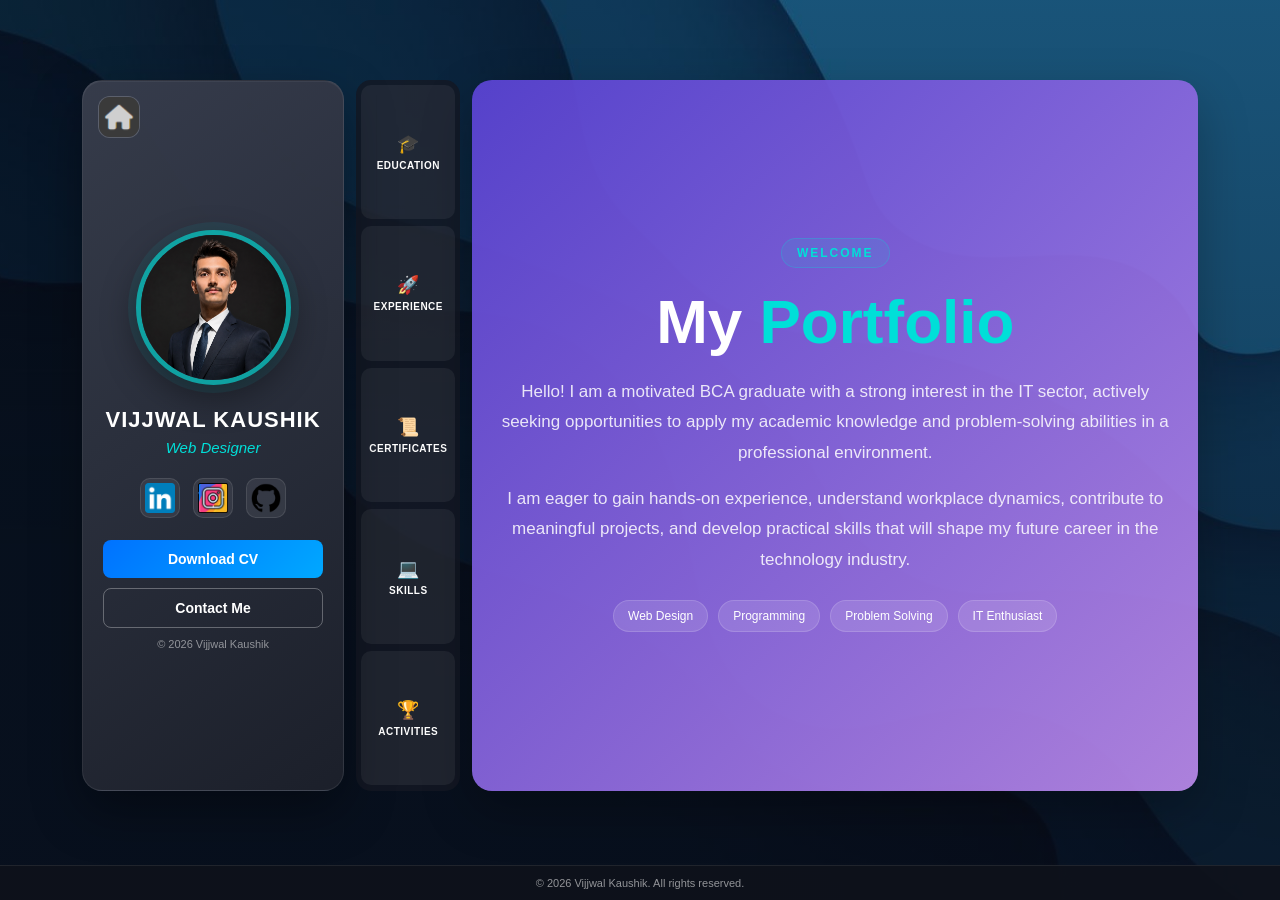
<file: index.html>
<!DOCTYPE html>
<html lang="en">
<head>
    <meta charset="UTF-8">
    <meta name="viewport" content="width=device-width, initial-scale=1.0">

    <title>Vijjwal Kaushik | Web Designer & BCA Graduate</title>

    <meta name="description"
        content="Vijjwal Kaushik is a web designer and BCA graduate from Faridabad, India. Explore his portfolio, education, experience, skills, certifications and projects.">

    <meta name="author" content="Vijjwal Kaushik">

    <link rel="canonical"
        href="https://vijjwalkaushik.vercel.app/">

    <!-- Open Graph -->
    <meta property="og:title"
        content="Vijjwal Kaushik | Web Designer & BCA Graduate">

    <meta property="og:description"
        content="Official portfolio of Vijjwal Kaushik — Web Designer and BCA graduate.">

    <meta property="og:url"
        content="https://vijjwalkaushik.vercel.app/">

    <meta property="og:type" content="website">

    <meta property="og:image"
        content="https://vijjwalkaushik.vercel.app/MyPicture.png">

    <!-- Google / Search -->
    <meta name="robots" content="index, follow">

    <link rel="stylesheet" href="styles.css">
    <link rel="stylesheet" href="responsive.css">

    <script src="script.js" defer></script>
    <script src="certi.js" defer></script>

    <link rel="stylesheet" href="certi.css">

    <script type="application/ld+json">
        {
        "@context": "https://schema.org",
        "@type": "Person",
        "name": "Vijjwal Kaushik",
        "url": "https://vijjwalkaushik.vercel.app/",
        "image": "https://vijjwalkaushik.vercel.app/MyPicture.png",
        "jobTitle": "Web Designer",
        "sameAs": [
            "https://github.com/iamvijjwal",
            "https://www.linkedin.com/in/iamvijjwal",
            "https://www.instagram.com/iamvijjwal"
        ]
        }
    </script>
</head>

<body>

    <main class="container">

        <!-- ================= PROFILE ================= -->
        <aside class="profile">

            <div class="side-nav">
                <a href="index.html" aria-label="Home">
                    <img src="logo/home.png" alt="Home">
                </a>
            </div>

            <div class="profile-pic-container">
                <img src="MyPicture.png" alt="Portrait of Vijjwal Kaushik">
            </div>

            <div class="profile-info">
                <h1>VIJJWAL KAUSHIK</h1>
                <p>Web Designer</p>
            </div>

            <div class="social-icons">
                <a href="https://linkedin.com/in/iamvijjwal"
                   target="_blank">
                    <img src="logo/linkedin.png" alt="LinkedIn">
                </a>

                <a href="https://instagram.com/iamvijjwal"
                   target="_blank">
                    <img src="logo/insta.png" alt="Instagram">
                </a>

                <a href="https://github.com/iamvijjwal"
                   target="_blank">
                    <img src="logo/github.svg.png" alt="GitHub">
                </a>
            </div>

            <!-- Profile Buttons -->
            <div class="profile-actions">
                <a href="Vijjwal_Kaushik.pdf" download class="action-btn">
                    Download CV
                </a>

                <a href="https://docs.google.com/forms/d/1iehOMb-6dJ5fc8M7FYUxzZf2c-IY01Pa6x6FtIn-Db4" target="_blank" rel="noopener noreferrer" class="action-btn contact-btn">
                    Contact Me
                </a>
            </div>

            <p class="profile-copyright">
                &copy; 2026 Vijjwal Kaushik
            </p>

        </aside>


        <!-- ================= SECTION NAVIGATION ================= -->
        <nav class="btn-bg" aria-label="Portfolio sections">

            <button class="btn-2" id="edu-btn" type="button">
                <span>🎓</span>
                <span>EDUCATION</span>
            </button>
            
            <button class="btn-2" id="exp-btn" type="button">
                <span>🚀</span>
                <span>EXPERIENCE</span>
            </button>

            <button class="btn-2" id="certification-btn" type="button">
                <span>📜</span>
                <span>CERTIFICATES</span>
            </button>         

            <button class="btn-2" id="skills-btn" type="button">
                <span>💻</span>
                <span>SKILLS</span>
            </button>
            
            <button class="btn-2" id="activities-btn" type="button">
                <span>🏆</span>
                <span>ACTIVITIES</span>
            </button>


        </nav>


        <!-- ================= CONTENT ================= -->
        <section class="content">

            <!-- ================= HOME ================= -->
            <div class="portfolio section" id="home">

                <div class="hero-content">

                    <span class="welcome-badge">WELCOME</span>

                    <h2>My <span>Portfolio</span></h2>

                    <p>
                        Hello! I am a motivated BCA graduate with a strong interest
                        in the IT sector, actively seeking opportunities to apply
                        my academic knowledge and problem-solving abilities in a
                        professional environment.
                    </p>

                    <p>
                        I am eager to gain hands-on experience, understand workplace
                        dynamics, contribute to meaningful projects, and develop
                        practical skills that will shape my future career in the
                        technology industry.
                    </p>

                    <div class="hero-tags">
                        <span>Web Design</span>
                        <span>Programming</span>
                        <span>Problem Solving</span>
                        <span>IT Enthusiast</span>
                    </div>

                </div>

            </div>


            <!-- ================= EDUCATION ================= -->
            <div id="edu" class="section education-section">

                <div class="section-heading">
                    <span>MY JOURNEY</span>
                    <h2>Education</h2>
                </div>

                <div class="timeline">

                    <div class="timeline-item left">
                        <div class="timeline-card">

                            <img src="logo/anthony.png"
                                 alt="St. Anthony's Secondary School">

                            <div>
                                <span class="year">2021</span>

                                <h3>
                                    <a href="https://www.stanthonysfaridabad.org"
                                       target="_blank"
                                       rel="noopener noreferrer">
                                        St. Anthony's Secondary School
                                    </a>
                                </h3>

                                <p>Secondary Education</p>
                            </div>

                        </div>
                    </div>


                    <div class="timeline-item right">
                        <div class="timeline-card">

                            <img src="logo/johns.jpg"
                                 alt="St John's School">

                            <div>
                                <span class="year">2023</span>

                                <h3>
                                    <a href="https://www.stjohnsschool.co.in"
                                       target="_blank"
                                       rel="noopener noreferrer">
                                        St John's School
                                    </a>
                                </h3>

                                <p>Senior Secondary Education</p>
                            </div>

                        </div>
                    </div>


                    <div class="timeline-item left">
                        <div class="timeline-card">

                            <img src="logo/dav.png"
                                 alt="DAV Centenary College">

                            <div>
                                <span class="year">2026</span>

                                <h3>
                                    <a href="https://www.davccfbd.ac.in"
                                       target="_blank"
                                       rel="noopener noreferrer">
                                        DAV Centenary College
                                    </a>
                                </h3>

                                <p>Bachelor of Computer Applications (BCA)</p>
                            </div>

                        </div>
                    </div>

                </div>

            </div>


            <!-- ================= EXPERIENCE ================= -->
            <div id="exp" class="section exp-section">

                <div class="section-heading">
                    <span>MY EXPERIENCE</span>
                    <h2>Experience</h2>
                </div>

                <div class="exp-grid">

                    <article class="exp-card">

                        <div class="exp-number">01</div>

                        <span class="exp-label">INTERNSHIP</span>

                        <h3>
                            Intern – Nutech Print Services
                        </h3>

                        <p class="exp-date">
                            Faridabad, Haryana · June 2024 – July 2024
                        </p>
                        <a href="Certificates/Nutech.jpg" class="certificate-btn" target="_blank" rel="noopener noreferrer">
                            View Certificate →
                        </a>
                        <ul>
                            <li>
                                Monitored and managed CCTV surveillance systems
                                to ensure security and operational efficiency.
                            </li>

                            <li>
                                Utilized Microsoft Office for documentation,
                                data entry and report generation.
                            </li>

                            <li>
                                Assisted in production operations to maintain
                                smooth workflow and timely execution.
                            </li>

                            <li>
                                Developed time-management skills by handling
                                multiple responsibilities within deadlines.
                            </li>

                            <li>
                                Delivered conference presentations, improving
                                communication and public-speaking skills.
                            </li>
                        </ul>

                    </article>


                    <article class="exp-card">

                        <div class="exp-number">02</div>

                        <span class="exp-label">SOFTWARE SUPPORT INTERN</span>

                        <h3>
                            Software Support Intern – Synergy Systems & Solutions
                        </h3>

                        <p class="exp-date">
                            Faridabad, Haryana · Feb 2026 – July 2026
                        </p>
                        <a href="Certificates/Synergy.jpeg" class="certificate-btn" target="_blank" rel="noopener noreferrer">
                            View Certificate →
                        </a>
                        <ul>
                            <li>
                                Installed, configured, and supported SCADA, Historian, EMS, and HMI applications.
                            </li>

                            <li>
                                Troubleshot software, network, and server issues in Windows environments.
                            </li>

                            <li>
                                Managed PostgreSQL databases by writing SQL queries, performing data validation, and updating records.
                            </li>

                            <li>
                                Configured OPC UA, NanoMQ, and communication services for SCADA integration.
                            </li>

                            <li>
                                Assisted in project deployment, system commissioning, and application upgrades.
                            </li>

                            <li>
                                Performed Cyber Security Audits at RDSO – Indian Railways.
                            </li>

                            <li>
                                Performed VM setup, backup, restoration, and server configuration.
                            </li>

                            <li>
                                Supported redundancy testing, failover validation, and system recovery.
                            </li>

                            <li>
                                Resolved customer-reported issues related to HMI, reports, tags, and database synchronization.
                            </li>

                            <li>
                                Worked with IP addressing, network configuration, loopback adapters, and Windows Server administration.
                            </li>

                            <li>
                                Created technical documentation and reports.
                            </li>
                        </ul>

                    </article>


                </div>

            </div>

            
            <!-- ================= CERTIFICATE ================= -->
            <div id="certification" class="section certification-section">
                
                <div class="section-heading">
                    <span>What I Know</span>
                    <h2>Certificates</h2>
                </div>
                <div class="cert-grid">
                    <div class="certificate-card" id="python">

                        <div class="certificate-icon">
                            <img src="logo/pyhton.png" alt="Python Programming">
                        </div>

                        <span class="certificate-label">
                            CERTIFICATION
                        </span>

                        <h2>Python Programming</h2>

                        <div class="certificate-meta">
                            2024 · DAV Centenary College · Dreamer Infotech
                        </div>

                        <p>
                            Completed an on-campus Python programming course
                            conducted in collaboration with Dreamer Infotech.
                            The course strengthened my understanding of Python
                            programming fundamentals and practical problem-solving.
                        </p>

                        <div class="skill">
                            <span>Python</span>
                            <span>Programming</span>
                            <span>Problem Solving</span>
                            <span>Fundamentals</span>
                        </div>

                        <a href="Certificates/Python_dreamer.jpg" class="certificate-btn" target="_blank" rel="noopener noreferrer">
                            View Certificate →
                        </a>

                    </div>

                    <div class="certificate-card" id="salesforce">

                        <div class="certificate-icon">
                            <img src="logo/salesforce.png" alt="Salesforce Trailhead">
                        </div>

                        <span class="certificate-label">
                            TRAILHEAD ACHIEVEMENT
                        </span>

                        <h2>Salesforce Trailhead</h2>

                        <div class="certificate-meta">
                            Salesforce · Trailhead · Adventurer
                        </div>

                        <p>
                            Built hands-on Salesforce knowledge through Trailhead's
                            interactive learning modules and practical challenges.
                            My learning journey covers Salesforce development, Apex,
                            data management, Lightning Experience, CRM fundamentals,
                            and Agentforce.
                        </p>

                        <!-- Trailhead Stats -->
                        <div class="trailhead-stats">

                            <div class="trail-stat">
                                <strong>25</strong>
                                <span>Badges</span>
                            </div>

                            <div class="trail-stat">
                                <strong>15,550</strong>
                                <span>Points</span>
                            </div>

                            <div class="trail-stat">
                                <strong>6</strong>
                                <span>Trails</span>
                            </div>

                            <div class="trail-stat">
                                <strong>Adventurer</strong>
                                <span>Rank</span>
                            </div>

                        </div>

                        <div class="skill">
                            <span>Salesforce</span>
                            <span>Apex</span>
                            
                            <span>Lightning</span>
                            <span>Agentforce</span>
                        </div>

                        <a href="https://www.salesforce.com/trailblazer/vijjwalkaushik"
                        target="_blank"
                        rel="noopener noreferrer"
                        class="certificate-btn">
                            View Trailblazer Profile →
                        </a>
                    
                    

                    </div>

                    <div class="certificate-card" >

                        <div id="allcert">
                        <h2>My Other Certificates</h2><br>
                        </div>
                    </div>
                </div>
            </div>


            <!-- ================= SKILLS ================= -->
            <div id="skills" class="section skills-section">

                <div class="section-heading">
                    <span>WHAT I KNOW</span>
                    <h2>Skills</h2>
                </div>

                <div class="skills-grid">

                    <div class="skill-card">
                        <div class="skill-icon">💻</div>

                        <h3>Technical Skills</h3>

                        <ul>
                            <li>Microsoft Office Suite</li>
                            <li>Network Administration</li>
                            <li>Cyber Security Fundamentals</li>
                            <li>HTML & CSS</li>
                            <li>C Programming</li>
                            <li>Python</li>
                            <li>DBMS & Basic SQL</li>
                        </ul>
                    </div>


                    <div class="skill-card">
                        <div class="skill-icon">🧠</div>

                        <h3>Soft Skills</h3>

                        <ul>
                            <li>Teamwork & Leadership</li>
                            <li>Time Management</li>
                            <li>Decision Making</li>
                            <li>Problem Solving</li>
                            <li>Critical Thinking</li>
                            <li>Creativity</li>
                            <li>Motivation</li>
                        </ul>
                    </div>


                    <div class="skill-card">
                        <div class="skill-icon">🛠️</div>

                        <h3>Experience With</h3>

                        <ul>
                            <li>Canva</li>
                            <li>InShot</li>
                            <li>Picsart</li>
                            <li>Zoom</li>
                            <li>Microsoft Teams</li>
                            <li>Google Meet</li>
                        </ul>
                    </div>

                </div>

            </div>


            <!-- ================= ACTIVITIES ================= -->
            <div id="activities" class="section activities-section">

                <div class="section-heading">
                    <span>BEYOND ACADEMICS</span>
                    <h2>Activities</h2>
                </div>

                <div class="activities-grid">

                    <article class="activity-card">
                        <span class="activity-icon">⚙️</span>

                        <h3>Technicia Club</h3>
                        <span class="activity-role">
                            Student Coordinator · 2024–2026
                        </span>

                        <ul>
                            <li>Served as a Student Coordinator for technical competitions.</li>
                            <li>Assisted with planning and scheduling.</li>
                            <li>Coordinated with faculty and participants.</li>
                            <li>Promoted events and increased student engagement.</li>
                        </ul>
                    </article>

                    <article class="activity-card">
                        <span class="activity-icon">🎖️</span>

                        <h3>National Cadet Corps</h3>
                        <span class="activity-role">
                            Junior Under Officer (J.U.O.)
                        </span>

                        <p>
                            2019–2021 · St. Anthony's Secondary School<br>
                            2023–2026 · DAV Centenary College
                        </p>

                        <ul>
                            <li>Developed leadership and discipline through NCC training.</li>
                            <li>Represented my institution in events and training camps.</li>
                        </ul>
                    </article>


                    <article class="activity-card">
                        <span class="activity-icon">❤️</span>

                        <h3>Youth Red Cross</h3>
                        <span class="activity-role">
                            Coordinator · 2024–2026
                        </span>

                        <ul>
                            <li>Organized awareness campaigns and blood donation drives.</li>
                            <li>Conducted workshops and first-aid training sessions.</li>
                            <li>Led volunteer teams in social-service projects.</li>
                            <li>Promoted humanitarian values among students.</li>
                        </ul>
                    </article>


                    <article class="activity-card">
                        <span class="activity-icon">🗳️</span>

                        <h3>Voter's Club</h3>
                        <span class="activity-role">
                            Ambassador · 2023–2024
                        </span>

                        <ul>
                            <li>Spread awareness about the importance of voting.</li>
                            <li>Performed street plays to educate the public about voting rights.</li>
                        </ul>
                    </article>


                    <article class="activity-card">
                        <span class="activity-icon">🎨</span>

                        <h3>Fine Arts Club</h3>
                        <span class="activity-role">
                            Assistant Head · 2023–2024
                        </span>

                        <ul>
                            <li>Provided a platform for student creativity.</li>
                            <li>Participated in competitions including MDU Youth Fest.</li>
                            <li>Helped organize and manage fine-arts events.</li>
                        </ul>
                    </article>

                </div>

            </div>

        </section>

    </main>

    <footer>
        <p>&copy; 2026 Vijjwal Kaushik. All rights reserved.</p>
    </footer>

</body>
</html>
</file>
<file: styles.css>
/* =========================================================
   RESET & GENERAL
========================================================= */
* {
    margin: 0;
    padding: 0;
    box-sizing: border-box;
    font-family: Arial, Helvetica, sans-serif;
    scrollbar-width: none;
    -ms-overflow-style: none;    /* IE/Edge */
}

:root {
    --primary: #00dfd8;
    --blue: #0072ff;
    --dark: #171b25;
    --dark-light: #222735;
    --white: #ffffff;
    --text-light: #d9e1ec;
    --education: #8e7dff;
    --skills: #1abc9c;
    --exp: #3498db;
    --activities: #f39c12;
    --certificate: #e74c3c;
}
html {
    scroll-behavior: smooth;
}
body {
    height: 100vh;
    display: flex;
    justify-content: center;
    align-items: center;
    background: linear-gradient(rgba(10, 15, 30, 0.55), rgba(10, 15, 30, 0.75)), url("bg2.jpg");
    background-size: cover;
    background-position: center;
    background-repeat: no-repeat;
    color: var(--white);
    padding: 40px 20px 70px;
}
/* =========================================================
   MAIN CONTAINER
========================================================= */
.container {
    width: 90%;
    height: 90%;
    display: flex;
    gap: 12px;
}
/* =========================================================
   PROFILE
========================================================= */
.profile {
    position: relative;
    height: 100%;
    width: 25%;
    display: flex;
    flex-direction: column;
    align-items: center;
    justify-content: center;
    padding: 35px 20px 25px;
    background: linear-gradient(145deg, rgba(55, 61, 76, 0.98), rgba(28, 32, 43, 0.98));
    border: 1px solid rgba(255, 255, 255, 0.08);
    border-radius: 20px;
    box-shadow: 0 20px 50px rgba(0, 0, 0, 0.35), inset 0 1px rgba(255, 255, 255, 0.05);
    overflow: hidden;
}
/* =========================================================
   HOME BUTTON
========================================================= */
.side-nav {
    position: absolute;
    top: 15px;
    left: 15px;
    overflow: hidden;
    display: flex;
    justify-content: center;
    align-items: center;
    background: rgba(255, 255, 255, 0.08);
    border: 1px solid rgba(255, 255, 255, 0.12);
    border-radius: 12px;
    transition: 0.3s ease;
}
.side-nav a {
    display: flex;
}
.side-nav img {
    width: 40px;
    height: 40px;
}
.side-nav:hover {
    transform: translateY(-3px);
    border-color: var(--primary);
    background: rgba(0, 223, 216, 0.12);
    box-shadow: 0 0 18px rgba(0, 223, 216, 0.2);
}
/* =========================================================
   PROFILE IMAGE
========================================================= */
.profile-pic-container {
    margin-bottom: 18px;
}
.profile-pic-container img {
    width: 155px;
    height: 155px;
    object-fit: cover;
    border-radius: 50%;
    border: 5px solid rgba(0, 223, 216, 0.65);
    box-shadow: 0 0 0 8px rgba(0, 223, 216, 0.07), 0 12px 35px rgba(0, 0, 0, 0.4);
    transition: 0.4s ease;
}
.profile-pic-container img:hover {
    transform: scale(1.04);
    box-shadow: 0 0 0 10px rgba(0, 223, 216, 0.1), 0 0 30px rgba(0, 223, 216, 0.25);
}
/* =========================================================
   PROFILE INFORMATION
========================================================= */
.profile-info {
    text-align: center;
}
.profile-info h1 {
    font-size: 22px;
    letter-spacing: 1px;
    margin-bottom: 6px;
}
.profile-info p {
    color: var(--primary);
    font-size: 15px;
    font-style: italic;
}
/* =========================================================
   SOCIAL ICONS
========================================================= */
.social-icons {
    display: flex;
    justify-content: center;
    gap: 13px;
    margin: 22px 0;
}
.social-icons a {
    width: 40px;
    height: 40px;
    display: flex;
    justify-content: center;
    align-items: center;
    background: rgba(255, 255, 255, 0.07);
    border: 1px solid rgba(255, 255, 255, 0.1);
    border-radius: 10px;
    transition: 0.3s ease;
}
.social-icons img {
    width: 30px;
    height: 30px;
    object-fit: contain;
    transition: 0.3s ease;
}
.social-icons a:hover {
    transform: translateY(-4px);
    background: rgba(0, 223, 216, 0.12);
    border-color: var(--primary);
    box-shadow: 0 5px 18px rgba(0, 223, 216, 0.18);
}
.social-icons a:hover img {
    transform: scale(1.1);
}
/* =========================================================
   PROFILE BUTTONS
========================================================= */
.profile-actions {
    width: 100%;
    display: flex;
    flex-direction: column;
    gap: 10px;
}
.action-btn {
    display: block;
    width: 100%;
    padding: 11px 15px;
    color: white;
    text-decoration: none;
    text-align: center;
    font-size: 14px;
    font-weight: 600;
    border-radius: 8px;
    background: linear-gradient(135deg, #0072ff, #00a8ff);
    transition: 0.3s ease;
}
.action-btn:hover {
    transform: translateY(-2px);
    box-shadow: 0 8px 20px rgba(0, 114, 255, 0.3);
}
.contact-btn {
    background: transparent;
    border: 1px solid rgba(255, 255, 255, 0.3);
}
.contact-btn:hover {
    background: rgba(255, 255, 255, 0.08);
    border-color: var(--primary);
}
/* =========================================================
   PROFILE COPYRIGHT
========================================================= */
.profile-copyright {
    margin-top: 10px;
    font-size: 11px;
    color: rgba(255, 255, 255, 0.5);
}
/* =========================================================
   SECTION NAVIGATION
========================================================= */
.btn-bg {
    width: 10%;
    height: 100%;
    display: flex;
    flex-direction: column;
    gap: 7px;
    padding: 5px;
    background: rgba(20, 24, 35, 0.8);
    border-radius: 15px;
    overflow: hidden;
}
.btn-2 {
    flex: 1;
    width: 100%;
    border: none;
    border-radius: 10px;
    color: white;
    background: rgba(255, 255, 255, 0.06);
    cursor: pointer;
    display: flex;
    flex-direction: column;
    justify-content: center;
    align-items: center;
    gap: 5px;
    font-size: 10px;
    font-weight: 700;
    letter-spacing: 0.5px;
    transition: 0.3s ease;
}
.btn-2 span:first-child {
    font-size: 18px;
}
.btn-2:hover,
.btn-2.active {
    transform: translateX(3px);
    background: var(--primary);
    color: #111;
    box-shadow: 0 5px 18px rgba(0, 223, 216, 0.25);
}
/* =========================================================
   MAIN CONTENT
========================================================= */
.content {
    position: relative;
    width: 70%;
    height: 100%;
    display: flex;
    flex-direction: column;
    overflow-y: auto;
    overflow-x: hidden;
    border-radius: 20px;
    background: linear-gradient(135deg, rgba(89, 67, 210, 0.95), rgba(190, 140, 239, 0.9));
    box-shadow: 0 20px 50px rgba(0, 0, 0, 0.25);
}
/* =========================================================
   COMMON SECTION
========================================================= */
.section {
    width: 100%;
    height: 100%;
    padding: 25px;
    display: flex;
    animation: fadeIn 0.45s ease;
}
@keyframes fadeIn {
    from {
        opacity: 0;
        transform: translateY(10px);
    }
    to {
        opacity: 1;
        transform: translateY(0);
    }
}
/* =========================================================
   HOME
========================================================= */
#home {
    display: flex;
    justify-content: center;
    align-items: center;
    text-align: center;
}
.hero-content {
    max-width: 800px;
}
.welcome-badge {
    display: inline-block;
    padding: 7px 15px;
    margin-bottom: 18px;
    color: var(--primary);
    background: rgba(0, 223, 216, 0.1);
    border: 1px solid rgba(0, 223, 216, 0.25);
    border-radius: 50px;
    font-size: 12px;
    font-weight: bold;
    letter-spacing: 2px;
}
.hero-content h2 {
    font-size: 62px;
    margin-bottom: 20px;
}
.hero-content h2 span {
    color: var(--primary);
}
.hero-content p {
    color: rgba(255, 255, 255, 0.85);
    font-size: 17px;
    line-height: 1.8;
    margin-bottom: 15px;
}
.hero-tags {
    display: flex;
    flex-wrap: wrap;
    justify-content: center;
    gap: 10px;
    margin-top: 25px;
}
.hero-tags span {
    padding: 8px 14px;
    background: rgba(255, 255, 255, 0.12);
    border: 1px solid rgba(255, 255, 255, 0.15);
    border-radius: 50px;
    font-size: 12px;
}
/* =========================================================
   SECTION HEADING
========================================================= */

.section-heading span {
    color: rgba(255, 255, 255, 0.65);
    font-size: 11px;
    font-weight: bold;
    letter-spacing: 2px;
}
.section-heading h2 {
    margin-top: 5px;
    font-size: 36px;
}
/* =========================================================
   EDUCATION TIMELINE
========================================================= */
.education-section {
    padding-top: 35px;
}
.timeline {
    position: relative;
    width: 90%;
    max-width: 900px;
    margin: auto;
    padding: 10px 0;
}
.timeline::after {
    content: "";
    position: absolute;
    width: 4px;
    top: 0;
    bottom: 0;
    left: 50%;
    transform: translateX(-50%);
    background: rgba(255, 255, 255, 0.6);
    border-radius: 10px;
}
.timeline-item {
    position: relative;
    width: 50%;
    padding: 10px 25px;
    z-index: 1;
}
.timeline-item.left {
    left: 0;
    text-align: right;
}
.timeline-item.right {
    left: 50%;
}
.timeline-card {
    display: flex;
    align-items: center;
    gap: 15px;
    padding: 15px;
    background: rgba(255, 255, 255, 0.95);
    color: #222;
    border-radius: 14px;
    box-shadow: 0 10px 25px rgba(0, 0, 0, 0.12);
    transition: 0.3s ease;
}
.timeline-item.left .timeline-card {
    justify-content: flex-end;
}
.timeline-card:hover {
    transform: translateY(-4px);
    box-shadow: 0 15px 30px rgba(0, 0, 0, 0.2);
}
.timeline-card img {
    width: 70px;
    height: 70px;
    object-fit: contain;
    flex-shrink: 0;
    border-radius: 10px;
    background: #f5f5f5;
    padding: 5px;
}
.timeline-card h3 {
    font-size: 15px;
    margin: 4px 0;
}
.timeline-card h3 a {
    color: #222;
    text-decoration: none;
}
.timeline-card h3 a:hover {
    color: #6b45d9;
}
.timeline-card p {
    font-size: 12px;
    color: #777;
}
.year {
    color: #7655df;
    font-size: 12px;
    font-weight: bold;
}
/* =========================================================
   SKILLS
========================================================= */
.skills-grid {
    display: flex;
    gap: 20px;
}
.skill-card {
    flex: 1;
    overflow:auto;
    padding: 25px;
    background: rgba(255, 255, 255, 0.1);
    border: 1px solid rgba(255, 255, 255, 0.15);
    border-radius: 16px;
    backdrop-filter: blur(10px);
    transition: 0.3s ease;
}
.skill-card:hover {
    transform: translateY(-5px);
    background: rgba(255, 255, 255, 0.15);
}
.skill-icon {
    font-size: 30px;
    margin-bottom: 12px;
}
.skill-card h3 {
    margin-bottom: 15px;
}
.skill-card ul {
    list-style: none;
}
.skill-card li {
    position: relative;
    padding: 6px 0 6px 18px;
    color: rgba(255, 255, 255, 0.85);
    font-size: 14px;
}
.skill-card li::before {
    content: "▹";
    position: absolute;
    left: 0;
    color: var(--primary);
}
/* =========================================================
   EXPERIENCE
========================================================= */
.exp-grid {
    display: flex;
    gap: 22px;
}
.exp-card {
    position: relative;
    flex: 1;
    padding: 28px;
    background: rgba(255, 255, 255, 0.1);
    border: 1px solid rgba(255, 255, 255, 0.15);
    border-radius: 16px;
    transition: 0.3s ease;
    overflow:auto;
}
.exp-card:hover {
    transform: translateY(-6px);
    background: rgba(255, 255, 255, 0.15);
}
.exp-number {
    position: absolute;
    top: 15px;
    right: 20px;
    font-size: 28px;
    font-weight: bold;
    color: rgba(255, 255, 255, 0.1);
}
.exp-label {
    color: var(--primary);
    font-size: 11px;
    font-weight: bold;
    letter-spacing: 1.5px;
}
.exp-card h3 {
    margin: 10px 0;
    font-size: 22px;
}
.exp-date {
    margin-bottom: 18px;
    color: rgba(255, 255, 255, 0.65);
    font-size: 12px;
}
.exp-card ul {
    padding-left: 18px;
}
.exp-card li {
    margin-bottom: 9px;
    color: rgba(255, 255, 255, 0.85);
    font-size: 14px;
    line-height: 1.5;
}
/* =========================================================
   ACTIVITIES
========================================================= */
.activities-grid {
    display: flex;
    flex-wrap: wrap; 
    overflow: auto;
    gap: 18px;
}
.activity-card {
    width: calc(50% - 9px);
    box-sizing: border-box;
    padding: 22px;
    background: rgba(255, 255, 255, 0.1);
    border: 1px solid rgba(255, 255, 255, 0.14);
    border-radius: 15px;
    transition: 0.3s ease;
}
.activity-card:hover {
    transform: translateY(-5px);
    background: rgba(255, 255, 255, 0.15);
}
.activity-icon {
    display: block;
    font-size: 28px;
    margin-bottom: 10px;
}
.activity-card h3 {
    margin-bottom: 5px;
}
.activity-role {
    display: block;
    color: var(--primary);
    font-size: 12px;
    font-weight: bold;
    margin-bottom: 12px;
}
.activity-card p {
    font-size: 12px;
    color: rgba(255, 255, 255, 0.65);
    line-height: 1.6;
    margin-bottom: 10px;
}
.activity-card ul {
    padding-left: 18px;
}
.activity-card li {
    margin-bottom: 7px;
    color: rgba(255, 255, 255, 0.82);
    font-size: 13px;
    line-height: 1.45;
}
/* =========================================================
   CERTIFICATE
========================================================= */
.cert-grid {
    display: flex;
    width: 100%;
    height: 100%;
    flex-direction: column;
    justify-content: flex-start;
    align-items: center; 
    overflow: auto;
    gap: 30px;
}
.certificate-card {
    width: 100%;
    min-height: 100%;
    padding-top: 20px;
    text-align: center;
    overflow: auto;
    background: linear-gradient(145deg, rgba(231, 76, 60, 0.22), rgba(255, 255, 255, 0.1));
    border: 1px solid rgba(255, 255, 255, 0.2);
    border-radius: 20px;
    backdrop-filter: blur(10px);
    display: flex;
    flex-direction: column;
    justify-content: center;
    align-items: center;
}
.certificate-icon img{
  width: 100px;
}
.certificate-label {
    color: #ffd5d0;
    font-size: 11px;
    font-weight: bold;
    letter-spacing: 2px;
}
.certificate-card h2 {
    margin: 0px;
    font-size: 30px;
}
.certificate-meta {
    color: #ffe5e2;
    font-size: 13px;
    margin-bottom: 18px;
}
.certificate-card p {
    color: rgba(255, 255, 255, 0.85);
    line-height: 1.7;
    font-size: 15px;
}
.skill {
    display: flex;
    flex-wrap: wrap;
    justify-content: center;
    gap: 8px;
    margin: 22px 0;
}
.skill span {
    padding: 7px 13px;
    color: #ef493d;
    background: white;
    border-radius: 50px;
    font-size: 12px;
    font-weight: bold;
}
.certificate-btn {
    display: inline-block;
    padding: 11px 20px;
    color: white;
    background: #087ff5;
    text-decoration: none;
    border-radius: 8px;
    font-size: 13px;
    font-weight: bold;
    transition: 0.3s ease;
}
.certificate-btn:hover {
    background: #0068d7;
    transform: translateY(-2px);
    box-shadow: 0 8px 20px rgba(8, 127, 245, 0.3);
}

/* Salesforce Trailhead Stats */
.trailhead-stats {
    display: flex;
    justify-content: center;
    align-items: center;
    justify-self: center;
    gap: 12px;
    width: 90%;
}

.trail-stat {
    flex: 1;
    padding: 10px 10px;
    background: rgba(255, 255, 255, 0.15);
    border: 1px solid rgba(255, 255, 255, 0.25);
    border-radius: 14px;
    display: flex;
    flex-direction: column;
    align-items: center;
    justify-content: center;
    backdrop-filter: blur(5px);
}

.trail-stat strong {
    font-size: 22px;
    font-weight: 700;
    color: #ffffff;
}

.trail-stat span {
    margin-top: 4px;
    font-size: 13px;
    color: rgba(255, 255, 255, 0.8);
}

/* Salesforce skills */
#salesforce .skill {
    display: flex;
    flex-wrap: wrap;
    justify-content: center;
    gap: 10px;
    margin: 20px 0 25px;
}

#salesforce .skill span {
    background: #ffffff;
    color: #ef5350;
    padding: 9px 16px;
    border-radius: 25px;
    font-size: 14px;
    font-weight: 600;
}


/* =========================================================
   FOOTER
========================================================= */
footer {
    position: fixed;
    bottom: 0;
    left: 0;
    z-index: 100;
    width: 100%;
    height: 35px;
    display: flex;
    justify-content: center;
    align-items: center;
    background: rgba(15, 18, 27, 0.9);
    border-top: 1px solid rgba(255, 255, 255, 0.08);
    color: rgba(255, 255, 255, 0.55);
    font-size: 11px;
}

#edu,
#skills,
#exp,
#activities,
#certification{
  display: none;
}
</file>
<file: responsive.css>
/* =========================================================
   MOBILE RESPONSIVE DESIGN
========================================================= */
@media (max-width: 1024px) {

    .section {
        width: 100%;
        min-height: auto;
        /* padding: 30px 18px; */
        display: flex;
        flex-direction: column;
    }
}


@media (max-width: 768px) {

    html,
    body {
        scroll-behavior: smooth;
    }

    body {
        height: auto;
        min-height: 100vh;
        display: block;
        padding: 15px 10px 50px;
        background-attachment: fixed;
    }

    /* =====================================================
       MAIN CONTAINER
    ===================================================== */

    .container {
        width: 100%;
        height: 100%;
        display: flex;
        flex-direction: column;
        gap: 10px;
    }

    /* =====================================================
       PROFILE
    ===================================================== */

    .profile {
        width: 100%;
        height: auto;
        min-height: auto;
        padding: 30px 20px 20px;
        border-radius: 16px;
    }

    .side-nav {
        top: 12px;
        left: 12px;
    }

    .side-nav img {
        width: 35px;
        height: 35px;
    }

    .profile-pic-container {
        margin-top: 15px;
        margin-bottom: 12px;
    }

    .profile-pic-container img {
        width: 120px;
        height: 120px;
    }

    .profile-info h1 {
        font-size: 20px;
    }

    .profile-info p {
        font-size: 13px;
    }

    .social-icons {
        margin: 16px 0;
        gap: 10px;
    }

    .social-icons a {
        width: 36px;
        height: 36px;
    }

    .social-icons img {
        width: 26px;
        height: 26px;
    }

    .profile-actions {
        max-width: 320px;
        gap: 8px;
    }

    .action-btn {
        padding: 10px 12px;
        font-size: 13px;
    }

    .profile-copyright {
        margin-top: 8px;
    }

    /* =====================================================
       SECTION NAVIGATION
    ===================================================== */

    .btn-bg {
        width: 100%;
        height: auto;
        min-height: 65px;
        display: flex;
        flex-direction: row;
        justify-content: center;
        gap: 6px;
        padding: 5px;
        border-radius: 12px;

        overflow-x: auto;
        overflow-y: hidden;

        /* Hide scrollbar */
        scrollbar-width: none;
        -ms-overflow-style: none;
    }

    .btn-bg::-webkit-scrollbar {
        display: none;
    }

    .btn-2 {
        flex: 0 0 70px;
        width: 70px;
        height: 55px;
        min-height: 55px;
        border-radius: 9px;
        font-size: 9px;
        gap: 3px;
    }

    .btn-2 span:first-child {
        font-size: 17px;
    }

    .btn-2:hover,
    .btn-2.active {
        transform: translateY(-2px);
    }

    /* =====================================================
       MAIN CONTENT
    ===================================================== */

    .content {
        width: 100%;
        height: 100vh;
        border-radius: 16px;
        overflow: auto;
    }

    .content > div {
        width: 100%;
        height: 100%;
        border-radius: 16px;
        overflow: auto;
    }

    /* =====================================================
       COMMON SECTION
    ===================================================== */

    .section {
        width: 100%;
        height: 100%;
        overflow: auto;
    }

    /* =====================================================
       HOME
    ===================================================== */

    #home {
        min-height: 600px;
        padding: 30px 18px;
    }

    .hero-content {
        width: 100%;
        max-width: 100%;
    }

    .welcome-badge {
        padding: 6px 12px;
        margin-bottom: 15px;
        font-size: 10px;
        letter-spacing: 1.5px;
    }

    .hero-content h2 {
        font-size: 38px;
        line-height: 1.15;
        margin-bottom: 15px;
    }

    .hero-content p {
        font-size: 14px;
        line-height: 1.7;
    }

    .hero-tags {
        gap: 7px;
        margin-top: 18px;
    }

    .hero-tags span {
        padding: 7px 10px;
        font-size: 10px;
    }

    /* =====================================================
       SECTION HEADING
    ===================================================== */

    .section-heading {
        margin-bottom: 25px;
    }

    .section-heading span {
        font-size: 9px;
        letter-spacing: 1.5px;
    }

    .section-heading h2 {
        font-size: 28px;
    }

    /* =====================================================
       EDUCATION
    ===================================================== */

    .education-section {
        padding-top: 30px;
    }

    .timeline {
        width: 100%;
        padding: 5px 0;
    }

    .timeline::after {
        left: 12px;
        width: 3px;
    }

    .timeline-item,
    .timeline-item.left,
    .timeline-item.right {
        width: 100%;
        left: 0;
        padding: 10px 0 10px 30px;
        text-align: left;
    }

    .timeline-card,
    .timeline-item.left .timeline-card {
        width: 100%;
        justify-content: flex-start;
        gap: 10px;
        padding: 12px;
    }

    .timeline-card img {
        width: 55px;
        height: 55px;
    }

    .timeline-card h3 {
        font-size: 13px;
    }

    .timeline-card p {
        font-size: 11px;
    }

    .year {
        font-size: 10px;
    }

    /* =====================================================
       SKILLS
    ===================================================== */

    .skills-grid {
        display: flex;
        flex-direction: column;
        gap: 15px;
    }

    .skill-card {
        width: 100%;
        flex: none;
        padding: 20px;
        overflow: visible;
    }

    .skill-icon {
        font-size: 26px;
        margin-bottom: 8px;
    }

    .skill-card h3 {
        font-size: 17px;
        margin-bottom: 10px;
    }

    .skill-card li {
        padding: 5px 0 5px 17px;
        font-size: 13px;
    }

    /* =====================================================
       PROJECTS
    ===================================================== */

    .project-grid {
        display: flex;
        flex-direction: column;
        gap: 15px;
    }

    .project-card {
        width: 100%;
        flex: none;
        padding: 22px;
        overflow: visible;
    }

    .project-number {
        top: 12px;
        right: 15px;
        font-size: 24px;
    }

    .project-card h3 {
        font-size: 19px;
        margin: 8px 0;
    }

    .project-date {
        margin-bottom: 14px;
        font-size: 11px;
    }

    .project-card li {
        margin-bottom: 7px;
        font-size: 13px;
        line-height: 1.45;
    }

    /* =====================================================
       ACTIVITIES
    ===================================================== */

    .activities-grid {
        display: flex;
        gap: 14px;
        padding-bottom: 30px;
    }

    .activity-card {
        width: 100%;
        padding: 18px;
    }

    .activity-icon {
        font-size: 25px;
        margin-bottom: 8px;
    }

    .activity-card h3 {
        font-size: 17px;
    }

    .activity-role {
        font-size: 11px;
        margin-bottom: 9px;
    }

    .activity-card p {
        font-size: 11px;
        line-height: 1.5;
    }

    .activity-card li {
        font-size: 12px;
        margin-bottom: 6px;
    }

    /* =====================================================
       CERTIFICATION
    ===================================================== */

    .certification-section {
        padding: 30px 15px;
        gap: 15px;
    }

    .certificate-card {
        width: 100%;
        padding: 30px 18px;
        border-radius: 16px;
    }

    .certificate-icon img {
        width: 75px;
    }

    .certificate-label {
        font-size: 9px;
        letter-spacing: 1.5px;
    }

    .certificate-card h2 {
        font-size: 23px;
        margin: 8px 0;
    }

    .certificate-meta {
        font-size: 11px;
        margin-bottom: 14px;
    }

    .certificate-card p {
        font-size: 13px;
        line-height: 1.6;
    }

    .skill {
        gap: 6px;
        margin: 17px 0;
    }

    .skill span {
        padding: 6px 10px;
        font-size: 10px;
    }

    .certificate-btn {
        padding: 10px 17px;
        font-size: 12px;
    }

    /* =====================================================
       FOOTER
    ===================================================== */

    footer {
        height: 32px;
        font-size: 9px;
        z-index: 100;
    }
}


/* =========================================================
   VERY SMALL PHONES
   480px and below
========================================================= */

@media (max-width: 480px) {

    body {
        padding: 10px 7px 45px;
    }

    .profile {
        padding: 28px 15px 18px;
    }

    .profile-pic-container img {
        width: 105px;
        height: 105px;
    }

    .profile-info h1 {
        font-size: 18px;
    }

    .profile-info p {
        font-size: 12px;
    }

    .social-icons {
        gap: 7px;
    }

    .social-icons a {
        width: 34px;
        height: 34px;
    }

    .social-icons img {
        width: 24px;
        height: 24px;
    }

    .btn-2 {
        flex-basis: 62px;
        width: 62px;
        height: 52px;
        min-height: 52px;
        font-size: 8px;
    }

    .btn-2 span:first-child {
        font-size: 15px;
    }

    .trailhead-stats {
        display: flex;
        justify-content: center;
        align-items: flex-start;
        flex-wrap: wrap;
        gap: 14px;
    }


    #home {
        min-height: 550px;
        padding: 25px 12px;
    }

    .hero-content h2 {
        font-size: 32px;
    }

    .hero-content p {
        font-size: 13px;
    }

    .section-heading h2 {
        font-size: 25px;
    }

    .timeline-card {
        padding: 10px;
    }

    .timeline-card img {
        width: 48px;
        height: 48px;
    }

    .timeline-card h3 {
        font-size: 12px;
    }

    .timeline-card p {
        font-size: 10px;
    }

    .skill-card,
    .project-card,
    .activity-card {
        padding: 17px;
    }

    .certificate-card {
        display: block;
        justify-content: center;
        align-items: center;
        padding: 25px 14px;
    }

    .certificate-card h2 {
        font-size: 21px;
    }

    .exp-grid{
        display: flex;
        flex-direction: column;
    }
}
</file>
<file: certi.css>
/* ==========================================
   MAIN CERTIFICATE CARD
========================================== */

#allcert {
    width: 100%;
    box-sizing: border-box;
    display: block;
    height: 100%;
    overflow: auto;
    border-radius: 10px;
    padding: 10px;
}


/* ==========================================
   CERTIFICATE GRID
========================================== */

#allcert .all-certificates-grid {
    width: 100%;
    display: grid;
    grid-template-columns: repeat(2, minmax(0, 1fr));
    gap: 20px;
    box-sizing: border-box;
    height: auto;
}


/* ==========================================
   INDIVIDUAL CERTIFICATE CARD
========================================== */

#allcert .all-certificate-item {
    width: 100%;
    min-width: 0;
    height: auto;
    min-height: 0;
    box-sizing: border-box;
    overflow: hidden;
    border-radius: 15px;
    background: rgba(255, 255, 255, 0.12);
    border: 1px solid rgba(255, 255, 255, 0.20);
    transition:
        transform 0.3s ease,
        background 0.3s ease,
        box-shadow 0.3s ease;
}


/* ==========================================
   CARD HOVER
========================================== */

#allcert .all-certificate-item:hover {
    transform: translateY(-5px);
    background: rgba(255, 255, 255, 0.18);
    box-shadow: 0 10px 25px rgba(0, 0, 0, 0.20);
}


/* ==========================================
   CERTIFICATE IMAGE CONTAINER
========================================== */

#allcert .all-certificate-image {
    width: 100%;
    height: 230px;
    box-sizing: border-box;
    background: #ffffff;
    overflow: hidden;
    display: flex;
    align-items: center;
    justify-content: center;
}


/* ==========================================
   CERTIFICATE IMAGE
========================================== */

#allcert .all-certificate-image img {
    width: 100%;
    height: 100%;
    display: block;
    object-fit: contain;
    object-position: center;
    background: #ffffff;
}


/* ==========================================
   CERTIFICATE INFO
========================================== */

#allcert .all-certificate-info {
    width: 100%;
    box-sizing: border-box;
    padding: 16px;
}


/* ==========================================
   CERTIFICATE TITLE
========================================== */

#allcert .all-certificate-info h3 {
    margin: 0 0 8px;
    color: #ffffff;
    font-size: 20px;
    line-height: 1.3;
    font-weight: 600;
}


/* ==========================================
   CERTIFICATE DESCRIPTION
========================================== */

#allcert .all-certificate-info p {
    margin: 0 0 8px;
    color: rgba(255, 255, 255, 0.70);
    font-size: 14px;
    line-height: 1.5;
}

/* ==========================================
   CERTIFICATE CATEGORY / DATE
========================================== */

#allcert .all-certificate-info span {
    display: block;
    margin-bottom: 12px;
    color: #00ffff;
    font-size: 14px;
    line-height: 1.4;
    font-weight: 600;
}


/* ==========================================
   VIEW CERTIFICATE BUTTON
========================================== */

#allcert .all-certificate-info a {
    display: inline-block;
    padding: 9px 15px;
    border-radius: 8px;
    background: #008cff;
    color: #ffffff;
    text-decoration: none;
    font-size: 13px;
    line-height: 1.2;
    font-weight: 600;
    transition:
        background 0.25s ease,
        transform 0.25s ease;
}


/* ==========================================
   BUTTON HOVER
========================================== */

#allcert .all-certificate-info a:hover {
    background: #0073d1;
    transform: translateY(-2px);
}


/* =========================================================
   IMPORTANT:
   PREVENT PARENT CONTAINERS FROM CUTTING OFF CERTIFICATES
   ========================================================= */
/* 


/* If your other certificate cards have fixed heights,
   don't let #allcert inherit those restrictions. */

.cert-grid .certificate-card#allcert {
    height: auto !important;
    min-height: 0 !important;
    max-height: none !important;
    overflow: visible !important;
}

@media (max-width: 700px) {

    #allcert .all-certificates-grid {

        grid-template-columns: 1fr;

        gap: 16px;
    }


}
</file>
